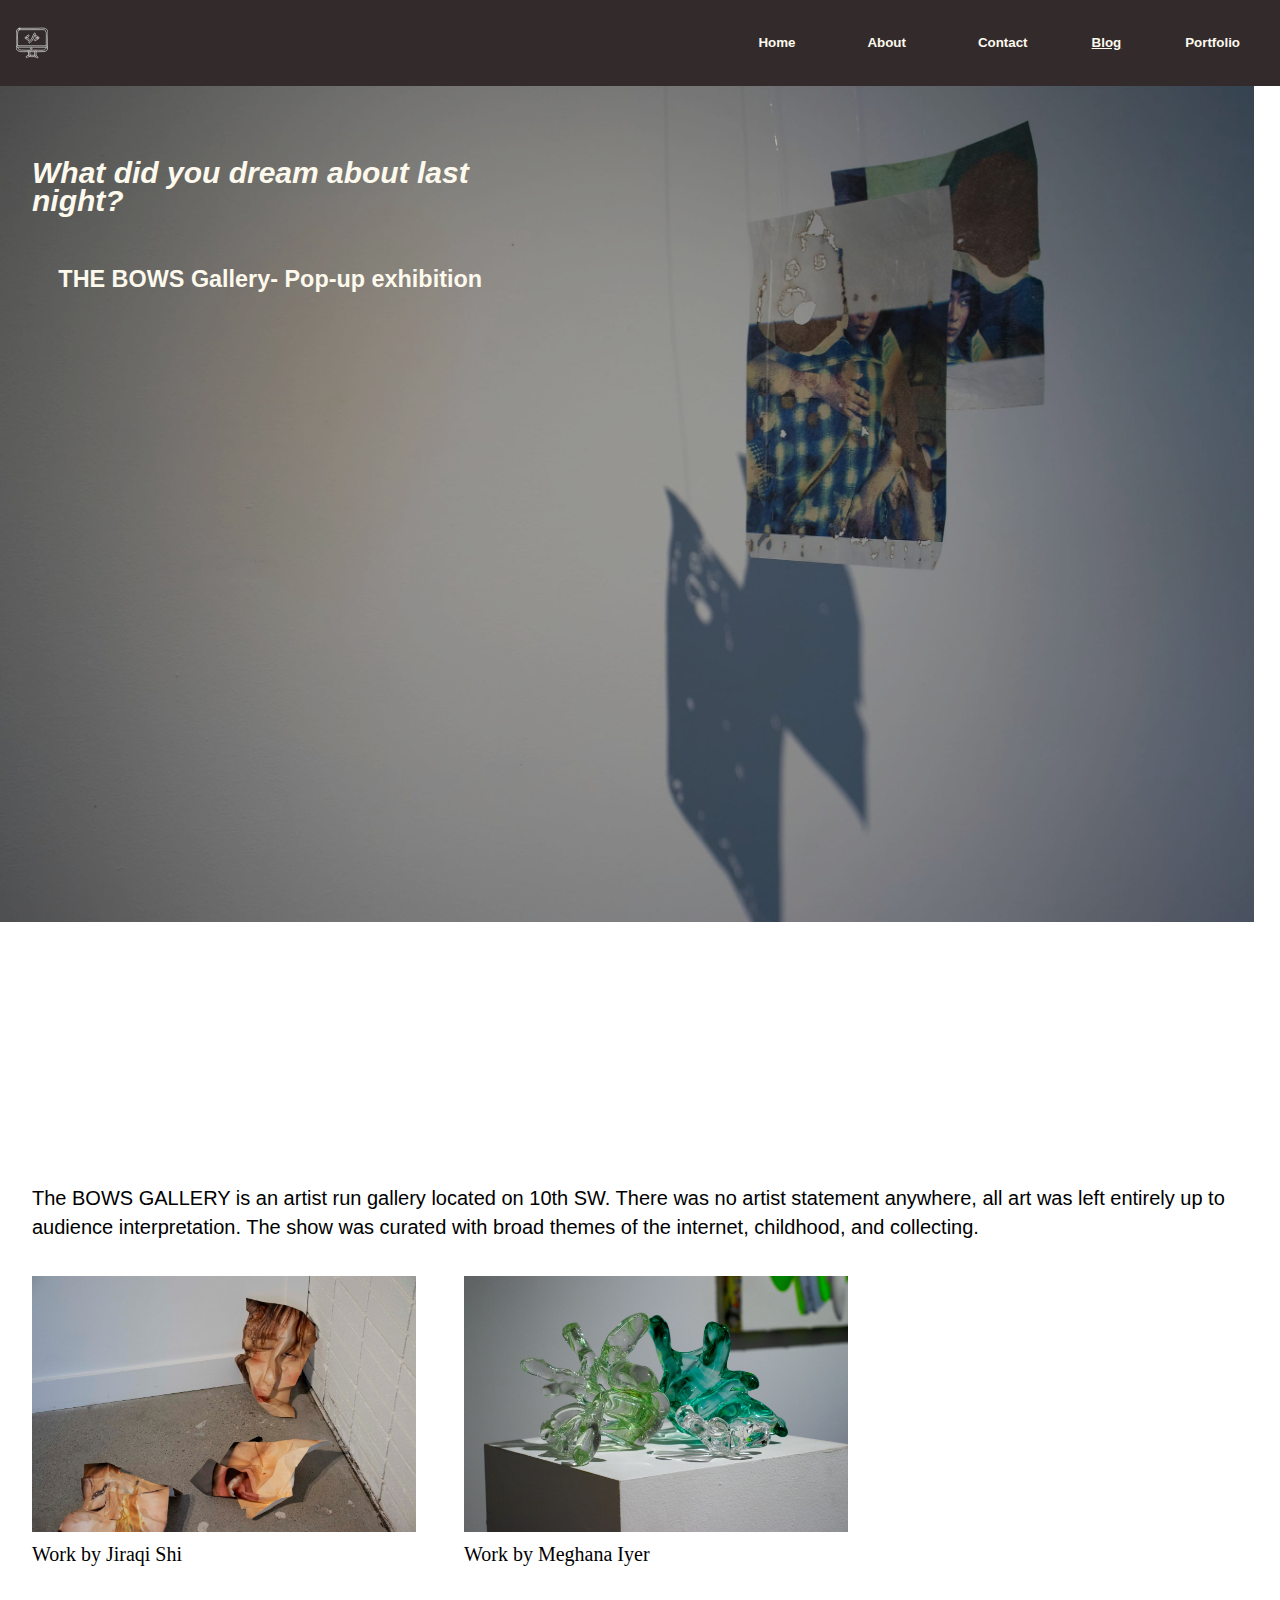
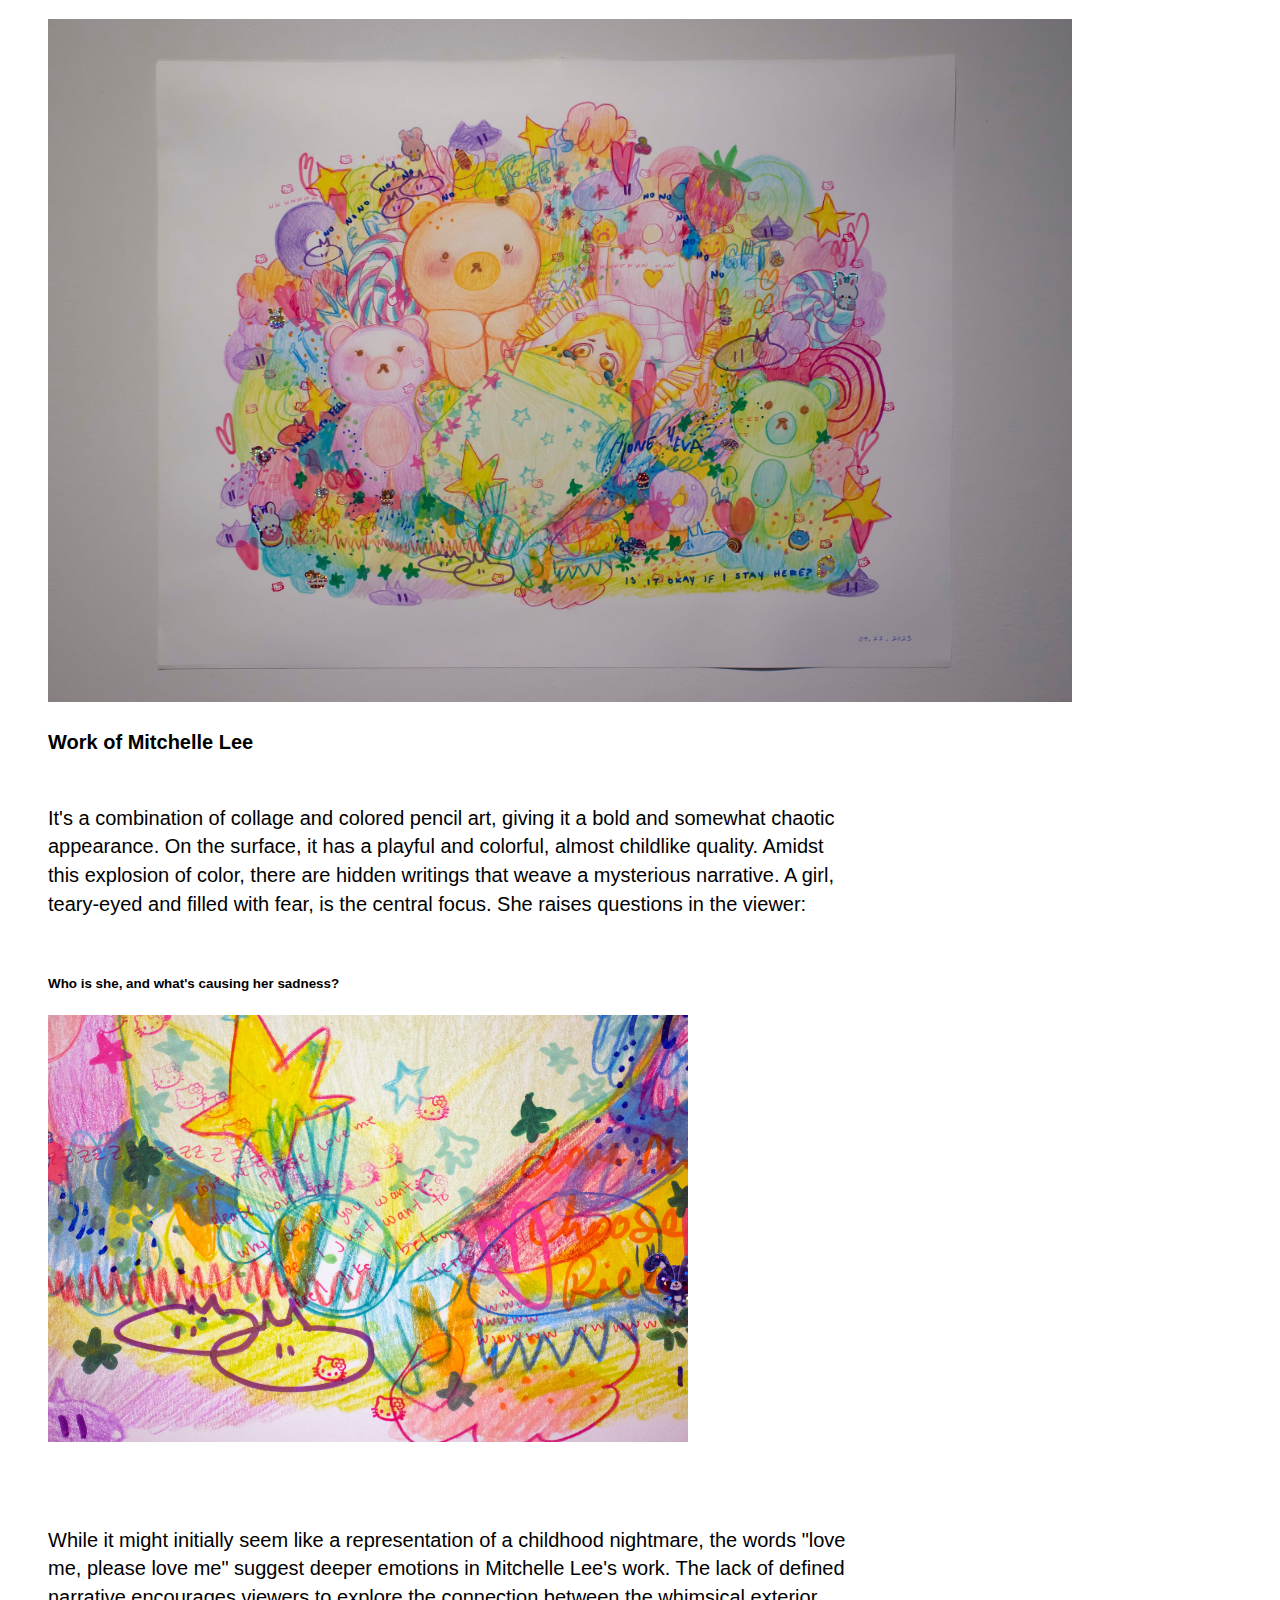
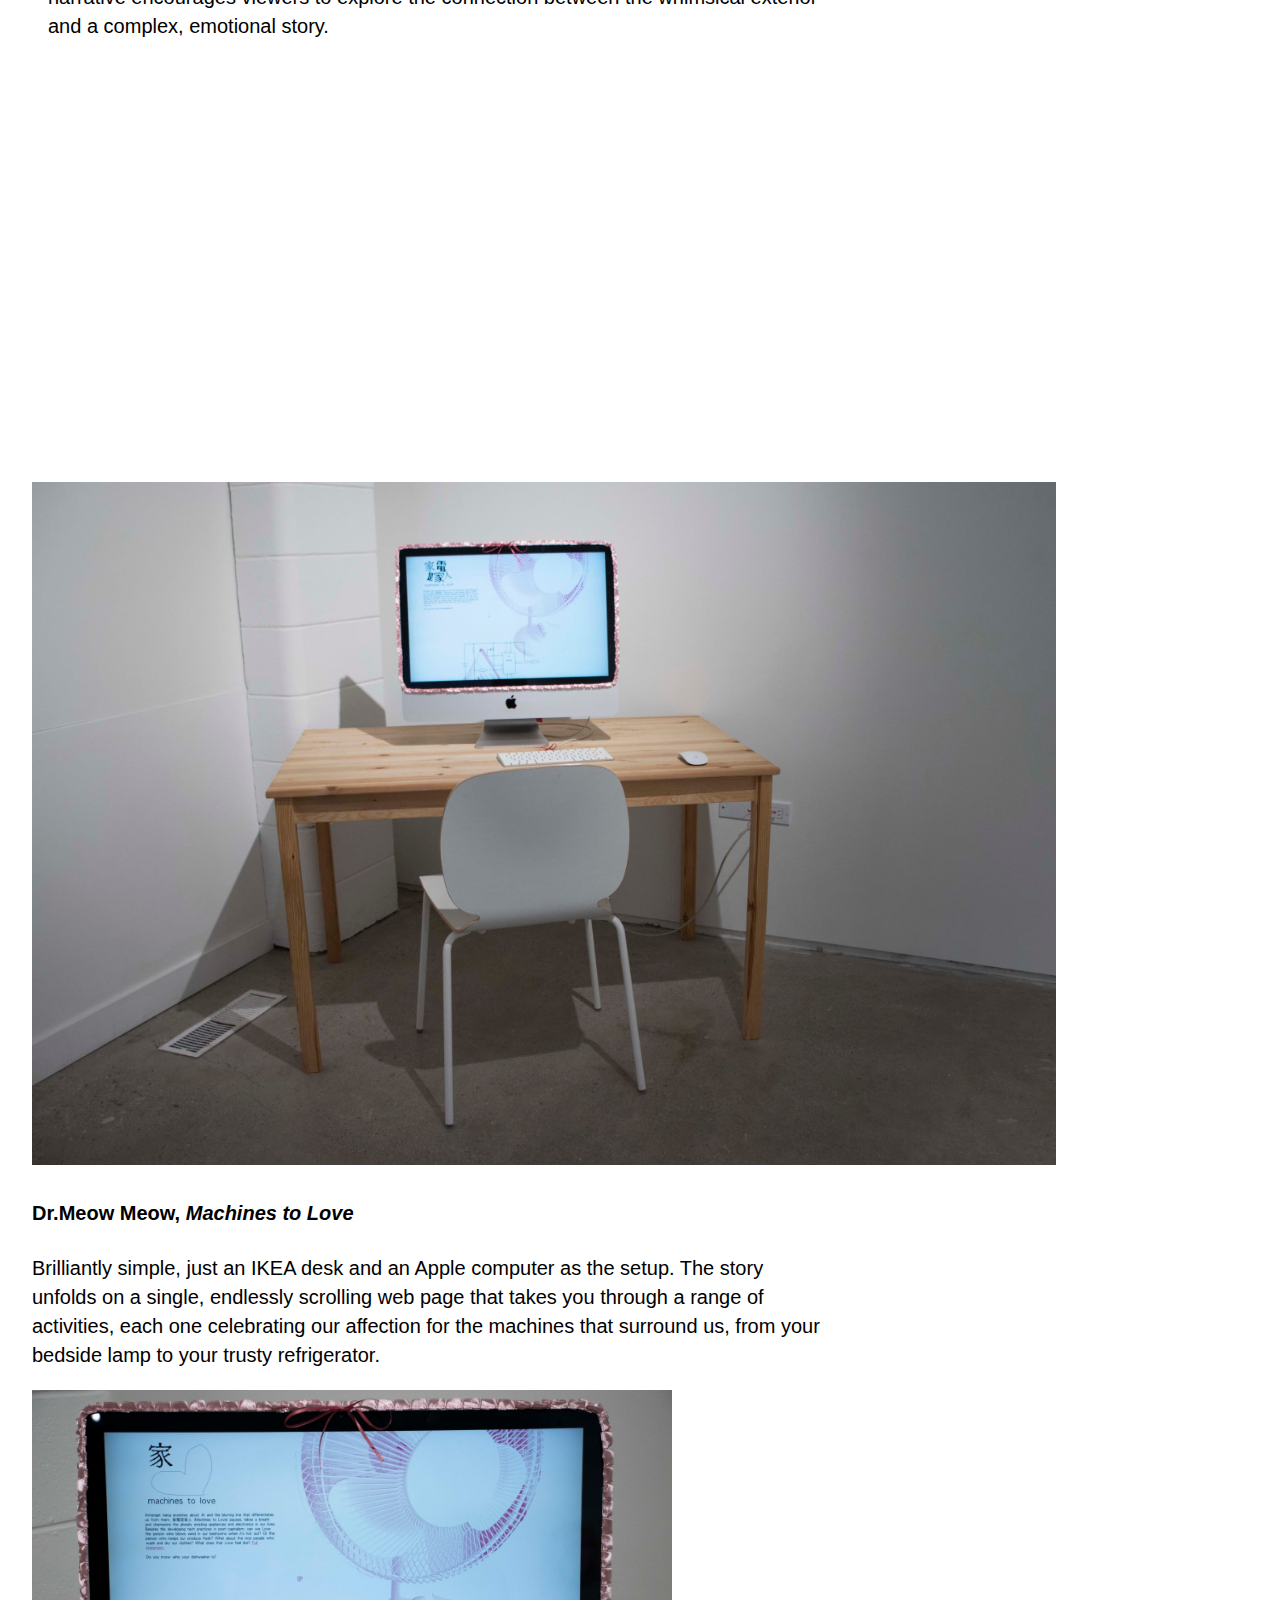
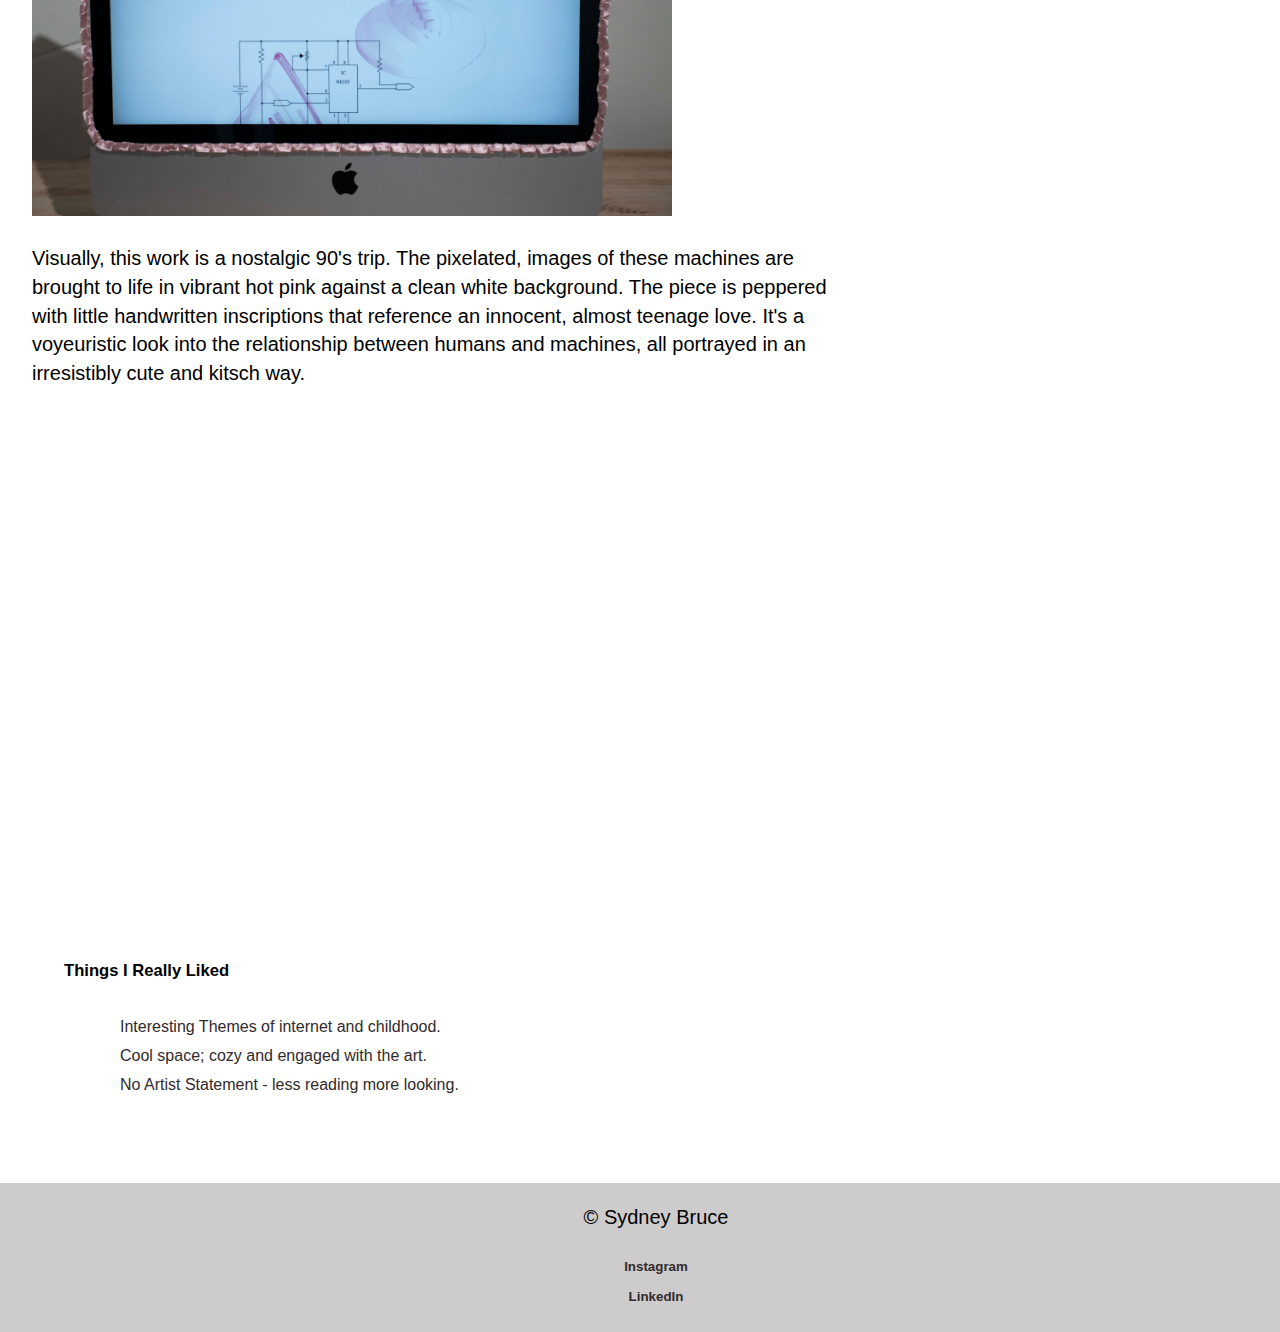
<file: blog.html>
<!DOCTYPE html>
<html lang="en">
<head>
  <meta charset="UTF-8">
  <meta name="viewport" content="width=device-width, initial-scale=1.0">
  <title>Blog</title>
  <link rel="stylesheet" href="css/colors.css">
  <link rel="stylesheet" href="css/reset.css">
  <link rel="stylesheet" href="css/typography.css">
  <link rel="stylesheet" href="css/nav.css">
  <link rel="stylesheet" href="css/footer.css">
  <link rel="stylesheet" href="css/main.css">
  <link rel="stylesheet" href="css/blog.css">
</head>
<body>
  <nav>
    <div class="navlogo">
      <svg xmlns="http://www.w3.org/2000/svg" xml:space="preserve" id="Layer_1" version="1.1" viewBox="0 0 52 52">
        <style>
          .st0{fill:#231f20}
        </style>
        <path d="m5.356 4.38 34.819-.09c1.503-.005 3.258-.212 4.724.14 1.701-.326 2.721.448 3.059 2.321 1.224 1.161 1.66 2.54 1.309 4.138.264 2.554-.028 5.296-.042 7.865l-.047 8.848c-.023 4.349 1.313 8.731-4.735 10.081-2.383.532-5.502.013-7.952.018l-8.947.02c-5.336.013-10.697.177-16.029-.074-1.557-.073-3.509.081-4.962-.476-1.533.144-2.426-.647-2.68-2.374-.99-.877-1.404-1.907-1.24-3.091-.44-2.642.029-5.777.042-8.445.017-3.39-1.734-18.424 3.139-19.053 1.416-.183 1.434-2.436 0-2.25-6 .775-5.32 7.249-5.342 11.92L.406 27.014c-.013 2.588-.7 6.533.409 9.008 2.349 5.241 11.382 3.951 16.012 3.972 9.39.043 19.056.565 28.417-.082 6.198-.429 6.14-3.984 6.168-9.36l.073-13.764c.018-3.26.996-8.365-.496-11.385C48.43.221 39.813 2.04 35.2 2.053L5.356 2.13c-1.448.003-1.45 2.253 0 2.25z" class="st0"/>
        <path d="m1.772 32.755 47.916.116c1.448.004 1.45-2.246 0-2.25l-47.916-.116c-1.448-.004-1.45 2.246 0 2.25zM31.236 15.686c.879.346 1.53 1.016 2.285 1.557.75.537 1.564.966 2.38 1.393v-1.943l-5.538 3.55c-1.215.779-.088 2.727 1.136 1.943l5.538-3.55c.677-.434.781-1.534 0-1.943-1.801-.942-3.322-2.436-5.203-3.177-1.348-.53-1.932 1.644-.598 2.17z" class="st0"/>
        <path d="M29.415 10.472c-1.468 2.225-2.05 4.623-3.163 7-1.194 2.55-2.967 4.695-5.109 6.504-1.107.936.491 2.52 1.591 1.591 2.059-1.74 3.813-3.795 5.075-6.187 1.348-2.554 1.94-5.334 3.549-7.773.8-1.212-1.148-2.34-1.943-1.135zM19.738 13.305c-1.097.74-2.21 1.463-3.276 2.246-.772.566-2.042 1.254-1.869 2.391.15.99 1.212 1.243 2.018 1.47.681.19.996.501 1.488.987.404.399 1.022.604 1.339 1.074.803 1.195 2.753.07 1.942-1.135-.56-.833-1.424-1.367-2.148-2.04a4.356 4.356 0 0 0-1.227-.794c-.398-.173-1.197-.194-1.512-.507l.29 1.095c-.106.133-.064.11.125-.07.224-.184.453-.36.69-.528a43.68 43.68 0 0 1 1.135-.8c.71-.487 1.427-.964 2.14-1.446 1.195-.805.07-2.756-1.135-1.943zM24.522 36.434h.666c1.448 0 1.45-2.25 0-2.25h-.666c-1.448 0-1.45 2.25 0 2.25zM18.25 49.413c1.67-1.91 5.258-1.237 7.516-1.255 2.826-.022 5.777-.288 8.008 1.797 1.057.988 2.652-.6 1.591-1.591-2.726-2.548-6.06-2.485-9.599-2.456-3.006.024-6.9-.61-9.107 1.914-.95 1.086.635 2.684 1.59 1.591z" class="st0"/>
        <path d="M30.397 39.725v6.917c0 1.448 2.25 1.45 2.25 0v-6.917c0-1.447-2.25-1.45-2.25 0zM20.093 39.39l.437 7.17c.088 1.44 2.338 1.45 2.25 0l-.437-7.17c-.088-1.438-2.338-1.448-2.25 0z" class="st0"/>
      </svg>
    </div>
    <label for="menu">Menu</label>
    <input type="checkbox" id="menu">
    <ul>
      <li><a class="nav-a" href="index.html">Home</a></li>
      <li><a class="nav-a" href="#">About</a></li>
      <li><a class="nav-a" href="#">Contact</a></li>
      <li class="current-page"><a href="blog.html">Blog</a></li>
      <li><a class="nav-a" href="gallery.html">Portfolio</a></li>
    </ul>
  </nav>
  <main>
    <header class="blog-header">
      <div class="blog-header-text">
        <h2><em>What did you dream about last night?</em>
        </h2>
        <h3>THE BOWS Gallery- Pop-up exhibition</h3>
      </div>
      <img class="header-img" src="assets/blog/IMG_0106-reverse.jpg" alt="a burnt up photo hanging from the ceiling in front of a white wall">
    </header>
  <p class="intro">The BOWS GALLERY is an artist run gallery located on 10th SW. There was no artist statement anywhere, all art was left entirely up to audience interpretation. The show was curated with broad themes of the internet, childhood, and collecting. </p>
  <section class="intro-gallery">
    <figure class= "float-img-one ">
    <img src="assets/blog/IMG_0117.jpg" alt="three pages of crumpled up paper in a corner. Each page is printed with a different face">
    <figcaption>Work by Jiraqi Shi</figcaption>
    </figure>
    <figure class="float-img-two ">
    <img src="assets/blog/IMG_0110.jpg" alt="Two glass sculptures of clear blue and green glass">
    <figcaption>Work by Meghana Iyer</figcaption>
    </figure>
  </section>
  <section class="work-one">
    <img class="main-image-one" src="assets/blog/IMG_0104.jpg" alt="a colorful crayon drawing on white paper against a white wall. ">
    <h4>Work of Mitchelle Lee</h4>
    <p>
    It's a combination of collage and colored pencil art, giving it a bold and somewhat chaotic appearance. On the surface, it has a playful and colorful, almost childlike quality. 
      
    Amidst this explosion of color, there are hidden writings that weave a mysterious narrative. A girl, teary-eyed and filled with fear, is the central focus. 
    She raises questions in the viewer: 
  </p>
      <h6 class="blog-quote">Who is she, and what's causing her sadness? </h6>
    <img class="close-up-one" src="assets/blog/IMG_0104-closeup.jpg" alt="a closeup of the crayon drawing.">
    <p class="blog-add-text">
      While it might initially seem like a representation of a childhood nightmare, the words "love me, please love me" suggest deeper emotions in Mitchelle Lee's work.
      The lack of defined narrative encourages viewers to explore the connection between the whimsical exterior and a complex, emotional story. 
    </p>
  </section>
  <section class="work-two">
    <img class="main-image-two" src="assets/blog/IMG_0114.jpg" alt="An apple computer is on a small desk. The screen is displaying a white background with small black text and a pixilated pink fan">

    <h4>Dr.Meow Meow, <em>Machines to Love</em></h4>

    
    <p class="work-two-paragraph" > Brilliantly simple, just an IKEA desk and an Apple computer as the setup.
      The story unfolds on a single, endlessly scrolling web page that takes you through a range of activities, each one celebrating our affection for the machines that surround us, from your bedside lamp to your trusty refrigerator.
    </p>

    <img class="close-up-two" src="assets/blog/IMG_0113-closeup.jpg">

    <p class="work-two-add">Visually, this work is a nostalgic 90's trip. The pixelated, images of these machines are brought to life in vibrant hot pink against a clean white background. The piece is peppered with little handwritten inscriptions that reference an innocent, almost teenage love. 
    It's a voyeuristic look into the relationship between humans and machines, all portrayed in an irresistibly cute and kitsch way.
    </p>
  </section>
  <div class="blog-list">
  <h5>Things I Really Liked</h5>
  <ul>
    <li class="list">Interesting Themes of internet and childhood.</li>
    <li class="list">Cool space; cozy and engaged with the art.</li>
    <li class="list">No Artist Statement - less reading more looking.</li>
  </ul>
  </div>
  </main>
  <footer>
    <p class="copyright">&copy; Sydney Bruce</p>
    <ul class="footer-ul">
      <li class="footer-link"><a class="footer-link" href="https://www.instagram.com/bruce.goods/">Instagram</a> </li>
      <li class="footer-link" ><a class="footer-link" href="https://www.linkedin.com/in/sydney-bruce-807723279/">LinkedIn</a> </li>
    </ul>
  </footer>
</body>
</html>
</file>
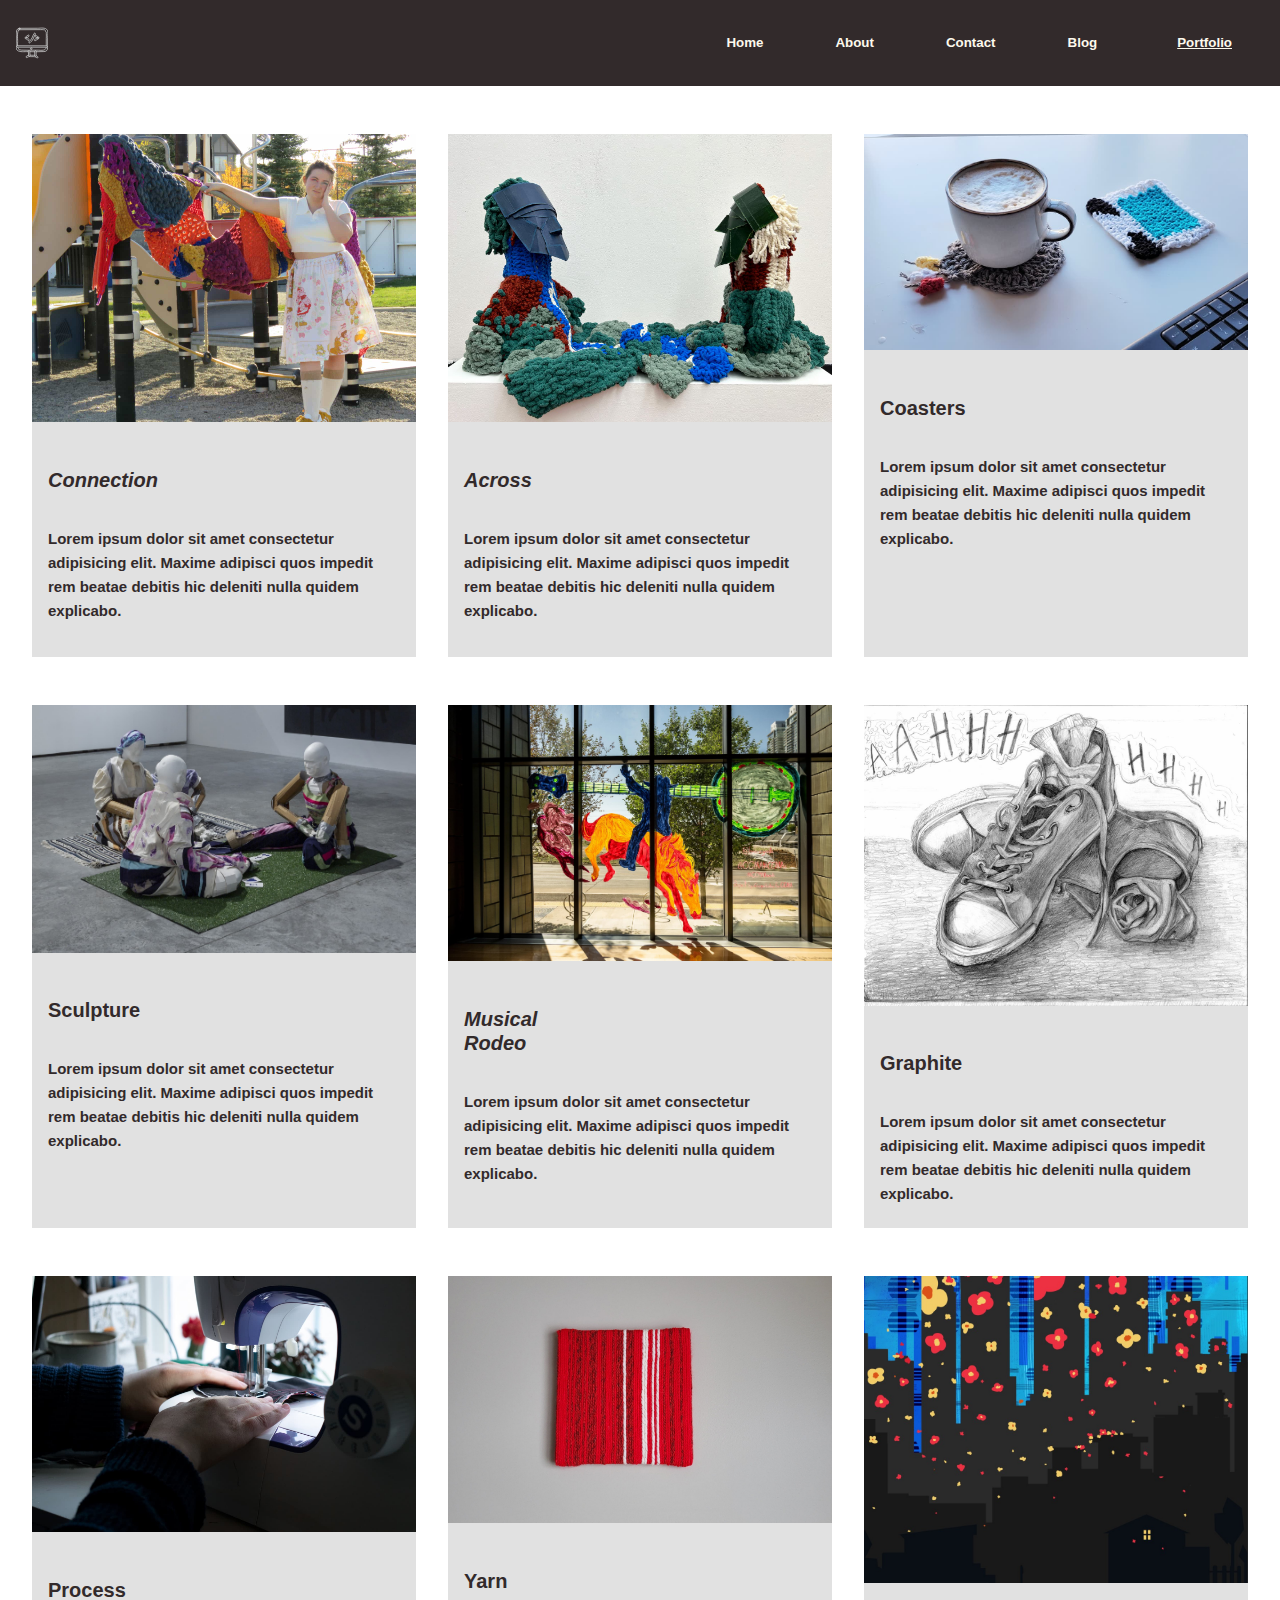
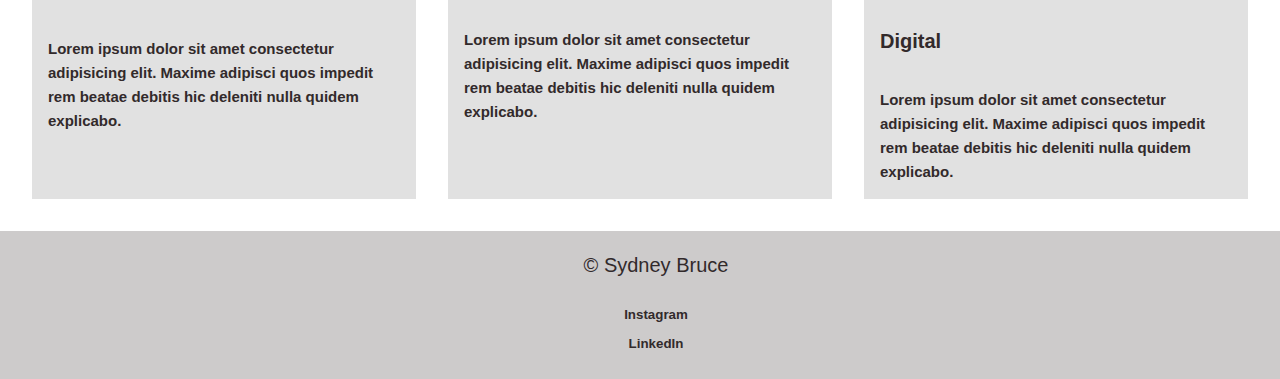
<file: gallery.html>
<!DOCTYPE html>
<html lang="en">
<head>
  <meta charset="UTF-8">
  <meta name="viewport" content="width=device-width, initial-scale=1.0">
  <title>Gallery</title>
  <link rel="stylesheet" href="css/colors.css">
  <link rel="stylesheet" href="css/reset.css">
  <link rel="stylesheet" href="css/typography.css">
  <link rel="stylesheet" href="css/nav.css">
  <link rel="stylesheet" href="css/footer.css">
  <link rel="stylesheet" href="css/gallery.css">
  <link rel="stylesheet" href="css/main.css">
</head>
<nav>
  <div class="navlogo">
    <svg xmlns="http://www.w3.org/2000/svg" xml:space="preserve" id="Layer_1" version="1.1" viewBox="0 0 52 52">
      <style>
        .st0{fill:#231f20}
      </style>
      <path d="m5.356 4.38 34.819-.09c1.503-.005 3.258-.212 4.724.14 1.701-.326 2.721.448 3.059 2.321 1.224 1.161 1.66 2.54 1.309 4.138.264 2.554-.028 5.296-.042 7.865l-.047 8.848c-.023 4.349 1.313 8.731-4.735 10.081-2.383.532-5.502.013-7.952.018l-8.947.02c-5.336.013-10.697.177-16.029-.074-1.557-.073-3.509.081-4.962-.476-1.533.144-2.426-.647-2.68-2.374-.99-.877-1.404-1.907-1.24-3.091-.44-2.642.029-5.777.042-8.445.017-3.39-1.734-18.424 3.139-19.053 1.416-.183 1.434-2.436 0-2.25-6 .775-5.32 7.249-5.342 11.92L.406 27.014c-.013 2.588-.7 6.533.409 9.008 2.349 5.241 11.382 3.951 16.012 3.972 9.39.043 19.056.565 28.417-.082 6.198-.429 6.14-3.984 6.168-9.36l.073-13.764c.018-3.26.996-8.365-.496-11.385C48.43.221 39.813 2.04 35.2 2.053L5.356 2.13c-1.448.003-1.45 2.253 0 2.25z" class="st0"/>
      <path d="m1.772 32.755 47.916.116c1.448.004 1.45-2.246 0-2.25l-47.916-.116c-1.448-.004-1.45 2.246 0 2.25zM31.236 15.686c.879.346 1.53 1.016 2.285 1.557.75.537 1.564.966 2.38 1.393v-1.943l-5.538 3.55c-1.215.779-.088 2.727 1.136 1.943l5.538-3.55c.677-.434.781-1.534 0-1.943-1.801-.942-3.322-2.436-5.203-3.177-1.348-.53-1.932 1.644-.598 2.17z" class="st0"/>
      <path d="M29.415 10.472c-1.468 2.225-2.05 4.623-3.163 7-1.194 2.55-2.967 4.695-5.109 6.504-1.107.936.491 2.52 1.591 1.591 2.059-1.74 3.813-3.795 5.075-6.187 1.348-2.554 1.94-5.334 3.549-7.773.8-1.212-1.148-2.34-1.943-1.135zM19.738 13.305c-1.097.74-2.21 1.463-3.276 2.246-.772.566-2.042 1.254-1.869 2.391.15.99 1.212 1.243 2.018 1.47.681.19.996.501 1.488.987.404.399 1.022.604 1.339 1.074.803 1.195 2.753.07 1.942-1.135-.56-.833-1.424-1.367-2.148-2.04a4.356 4.356 0 0 0-1.227-.794c-.398-.173-1.197-.194-1.512-.507l.29 1.095c-.106.133-.064.11.125-.07.224-.184.453-.36.69-.528a43.68 43.68 0 0 1 1.135-.8c.71-.487 1.427-.964 2.14-1.446 1.195-.805.07-2.756-1.135-1.943zM24.522 36.434h.666c1.448 0 1.45-2.25 0-2.25h-.666c-1.448 0-1.45 2.25 0 2.25zM18.25 49.413c1.67-1.91 5.258-1.237 7.516-1.255 2.826-.022 5.777-.288 8.008 1.797 1.057.988 2.652-.6 1.591-1.591-2.726-2.548-6.06-2.485-9.599-2.456-3.006.024-6.9-.61-9.107 1.914-.95 1.086.635 2.684 1.59 1.591z" class="st0"/>
      <path d="M30.397 39.725v6.917c0 1.448 2.25 1.45 2.25 0v-6.917c0-1.447-2.25-1.45-2.25 0zM20.093 39.39l.437 7.17c.088 1.44 2.338 1.45 2.25 0l-.437-7.17c-.088-1.438-2.338-1.448-2.25 0z" class="st0"/>
    </svg> </div>
  <label for="menu">Menu</label>
  <input type="checkbox" id="menu">
  <ul>
    <li><a class="nav-a" href="index.html">Home</a></li>
    <li><a class="nav-a" href="#">About</a></li>
    <li><a class="nav-a" href="#">Contact</a></li>
    <li><a class="nav-a" href="blog.html">Blog</a></li>
    <li class="current-page"><a class="nav-a" href="gallery.html">Portfolio</a></li>
  </ul>
  </nav>
<body>
  <main class = "gallery-main">
  <section class="section-one">
    <a class="card-link" href="#">
    <div class="card">
      <img class="card-img" src="assets/gallery/img-01.jpg">
    <div class="card-label">
      <h3 class ="card-h"><em>Connection</em></h3>
      <p> Lorem ipsum dolor sit amet consectetur adipisicing elit. Maxime adipisci quos impedit rem beatae debitis hic deleniti nulla quidem explicabo.</p>
    </div>
  </a>
  </div>
</div>
</section>
<section class="section-one">
  <a class="card-link" href="#">
  <div class="card">
    <img class="card-img" src="assets/gallery/img-02.jpg">
  <div class="card-label">
    <h3 class ="card-h"><em>Across</em></h3>
    <p> Lorem ipsum dolor sit amet consectetur adipisicing elit. Maxime adipisci quos impedit rem beatae debitis hic deleniti nulla quidem explicabo.</p>
  </div>
</a>
</div>
</div>
</section>
<section class="section-one">
  <a class="card-link" href="#">
  <div class="card">
    <img class="card-img" src="assets/gallery/img-03.jpg">
  <div class="card-label">
    <h3 class ="card-h">Coasters</h3>
    <p> Lorem ipsum dolor sit amet consectetur adipisicing elit. Maxime adipisci quos impedit rem beatae debitis hic deleniti nulla quidem explicabo.</p>
  </div>
</a>
</div>
</div>
</section>
<section class="section-one">
  <a class="card-link" href="#">
  <div class="card">
    <img class="card-img" src="assets/gallery/img-04.jpg">
  <div class="card-label">
    <h3 class ="card-h">Sculpture</h3>
    <p> Lorem ipsum dolor sit amet consectetur adipisicing elit. Maxime adipisci quos impedit rem beatae debitis hic deleniti nulla quidem explicabo.</p>
  </div>
</a>
</div>
</div>
</section>
<section class="section-one">
  <a class="card-link" href="#">
  <div class="card">
    <img class="card-img" src="assets/gallery/img-05.jpg">
  <div class="card-label">
    <h3 class ="card-h"><em>Musical Rodeo</em></h3>
    <p> Lorem ipsum dolor sit amet consectetur adipisicing elit. Maxime adipisci quos impedit rem beatae debitis hic deleniti nulla quidem explicabo.</p>
  </div>
</a>
</div>
</div>
</section>
<section class="section-one">
  <a class="card-link" href="#">
  <div class="card">
    <img class="card-img" src="assets/gallery/img-06.jpg">
  <div class="card-label">
    <h3 class ="card-h">Graphite</h3>
    <p> Lorem ipsum dolor sit amet consectetur adipisicing elit. Maxime adipisci quos impedit rem beatae debitis hic deleniti nulla quidem explicabo.</p>
  </div>
</a>
</div>
</div>
</section>
<section class="section-one">
  <a class="card-link" href="#">
  <div class="card">
    <img class="card-img" src="assets/gallery/img-07.jpg">
  <div class="card-label">
    <h3 class ="card-h">Process</h3>
    <p> Lorem ipsum dolor sit amet consectetur adipisicing elit. Maxime adipisci quos impedit rem beatae debitis hic deleniti nulla quidem explicabo.</p>
  </div>
</a>
</div>
</div>
</section>
<section class="section-one">
  <a class="card-link" href="#">
  <div class="card">
    <img class="card-img" src="assets/gallery/img-08.jpg">
  <div class="card-label">
    <h3 class ="card-h">Yarn</h3>
    <p> Lorem ipsum dolor sit amet consectetur adipisicing elit. Maxime adipisci quos impedit rem beatae debitis hic deleniti nulla quidem explicabo.</p>
  </div>
</a>
</div>
</div>
</section>
<section class="section-one">
  <a class="card-link" href="#">
  <div class="card">
    <img class="card-img" src="assets/gallery/img-09.jpg">
  <div class="card-label">
    <h3 class ="card-h">Digital</h3>
    <p> Lorem ipsum dolor sit amet consectetur adipisicing elit. Maxime adipisci quos impedit rem beatae debitis hic deleniti nulla quidem explicabo.</p>
  </div>
</a>
</div>
</div>
</section>
</main>
<footer>
  <p class="copyright">&copy; Sydney Bruce</p>
  <ul class="footer-ul">
    <li class="footer-link"><a class="footer-link" href="https://www.instagram.com/bruce.goods/">Instagram</a> </li>
    <li class="footer-link" ><a class="footer-link" href="https://www.linkedin.com/in/sydney-bruce-807723279/">LinkedIn</a> </li>
  </ul>
</footer>
</body>
</html>
</file>
<file: css/colors.css>
/* main branding colors for portfolio website */

/* hsl(44, 79%, 96%) off white background color */
/* hsl(356, 100%, 50%) party red */
/* hsl(29, 100%, 50%) pumpkin orange */
/* hsl(51, 100%, 50%) bright yellow */
/* hsl(195, 100%, 35%) candy blue */
/* hsl(351, 8%, 18%) soft black */

:root {
  --off-white: hsl(44, 79%, 96%);
  --party-red: hsl(356, 100%, 50%);
  --pumpkin-orange: hsl(29, 100%, 50%);
  --bright-yellow: hsl(51, 100%, 50%);
  --candy-blue: hsl(195, 100%, 35%);
  --soft-black: hsl(351, 8%, 18%);
}
</file>
<file: css/typography.css>
body {
  font-size: 20px;
  line-height: 1.8rem;
}

h1, h2, h3, h4, h5, h6 {
  font-family:'Montserrat', Arial, Helvetica, sans-serif;
}


p, li {
  font-family:'Cabin' , sans-serif
}

a {
  font-family:'Cabin' , sans-serif;
  font-weight: bold;
  font-size: smaller;
}
</file>
<file: css/nav.css>
nav ul{
  display: flex;
  flex-direction: row;
  justify-content: flex-end;

  width: 100vw;
  height: min-content;
}

nav{
  display: flex;
  justify-content: space-between;

  background-color: var(--soft-black);

  width: 100%;
  height: min-content;
  padding-top: 0.5rem;
}

/* nav links text styles */
li {
  margin-left: 1rem;
  margin-right:1.5rem;

  color: hsl(44, 79%, 96%);
  font-size: 1rem;
}

/* nav links */
.nav-a {
  color: var(--off-white);
  font-family: 'Cabin' , sans-serif;
  padding: 1rem;
}
/* nav links hover */
.nav-a:hover {
  background-color: var(--party-red); 
  border-radius: 20px;
}
/* for current menu nav */
.current-page {
  border-radius: 20px;
  padding: 0.5rem;
  padding-top: 0;
  color: var(--off-white);
  align-self: flex-start;
  text-decoration: underline;
}

.current-page:hover {
  background-color: var(--party-red); 
  border-radius: 20px;
  padding: 0.5rem;
  padding-top: 0;
}

/* the icon in nav bar */
.navlogo {
  fill: white;
  stroke: white;
  width:2rem;
  align-self: center;
  justify-self:flex-end;
  margin-left: 1rem;
  flex: none;
}

input, label {
  display: none;
}


/* for hamburger menu */
@media screen and  (max-width: 600px) {

  input {
    display: none;
  }
  
  nav ul {
    display: none;
  }

  /* norepeat for background image not working */
  label {
    display: block;

    width: 30px;
    height: 28px;
    padding-left: 2rem;

    color: var(--soft-black);
    background-image: url(../assets/x-icon.svg); 
    background-image: fill white;
  }
  
  input:checked + ul {
    display: block;
    width: min-content;
    margin-top: 1rem;
  }
  
}
</file>
<file: css/footer.css>
/* this keeps the footer at the bottom */
body {
  display: flex;
  flex-direction: column;
  min-height: 100vh;
}


/* footer styles */
footer {
  display: flex;
  flex-direction: column;
  justify-items: space-around;

  align-self: flex-end;
  text-align: center;

  width: 100%;
  background-color: hsl(351, 2%, 80%);
}

 /* reduce space between copy and links */
.footer-ul {
  margin-top: 0;
}

.footer-link {
  color: var(--soft-black);
  margin-top: 0;
}

 /* centers text with links */
.copyright {
  margin-left: 2rem;
}

/* for mobile */
@media screen and (width < 600px) {
  footer {
    flex-direction: row;
    align-items: center;
  }

  .footer-link {
    display: inline;
  }

  .footer-ul {
    margin-bottom: 0;
    padding-bottom: 0;
  }

}
</file>
<file: css/main.css>
/* adjusts the main body according to content */
main {
  flex: auto;
}
</file>
<file: css/blog.css>
/* main page grid */
main {
  display: grid;
  grid-template-columns: 33vw 33vw 33vw;
  grid-template-rows: repeat(19, 33vh);
  grid-auto-rows: auto;
  
  /* makes header full size but no overflow */
  width: 100vw;
  margin: 0;
  padding: 0;
}

/* stops figure images from overflowing the page */
figure{
  margin:0;
}

/* header container  */
.blog-header {
  display: grid;
  grid-template-columns: repeat(4, 33vw);
  grid-template-rows: 33vh 33vh;
  width: 99vw;
  margin: 0;
}

/* header image style */
.header-img{

  /* having weird bug where its overflowing at 100% */
  width: 98vw;
  margin-left: 0;
  margin-right: 0;
  object-fit: cover;
  margin-bottom: 1rem;

  grid-column-start: 1;
  grid-column-end: 4;
  grid-row-start: 1;
  position: relative;

  /* darkens the photo for text readability */
  filter: brightness(75%);
}

/* header h1 and h2 styles */
.blog-header-text {
  display: flex;
  flex-direction: column;
  justify-content: flex-start;
  align-items: flex-end;

  max-width: 45ch;
  /* puts ontop of image */
  position: absolute;
  z-index: 2;

  margin-left: 2rem;
  padding-top: 3rem;

  color: var(--off-white);
}

/* first paragraph after header */
.intro {
grid-row-start: 4;
align-self: end;
grid-column: 1 / span 3;

margin: 2rem;
margin-top: 2rem;
}

/* two images  section*/
/* makes float images small */
img {
  width: 30vw;
  object-fit: contain;

}

/* two images */
.intro-gallery {
  display: flex;
  justify-self: end;
  justify-content: space-around;

  grid-row-start: 5;
  grid-column-start: 1;
  grid-column-end: 3;

  margin: auto;
  padding-left: 2rem;
}

/* push images towards center */
.float-img-one {
  margin-right: 3rem;
  grid-column-start: 2;
}

/* michelle lees work */
/* parent box */
.work-one{
  grid-row-start: 6;
  grid-column: 1 / span 3;

  display: flex;
  flex-direction: column;

  margin: 3rem;
  width: 80ch;
}

/* first and second main section image*/
.main-image-two, .main-image-one {
  width: 80vw;
  margin-top: 0;
}

/* close up image */
.close-up-one {
  width: 50vw;
  margin-bottom: 4rem;
}


 /* h3 next to close up image */
.blog-quote {
  margin-bottom: 1rem;
}

/* machines to love section */
/* parent container */
.work-two {
  grid-column: 1 / span 3;
  grid-row-start: 13;
  margin: 3rem;
  width: 80ch;
  margin: 2rem;
}

.close-up-two {
  width: 50vw;
}

.blog-list {
  margin-left: 4rem;
  margin-bottom: 4rem;
  grid-row-start: 20;
  grid-column: 1 / span 3;
}

.list {
  color: var(--soft-black);
  max-width: 45ch;
}
/* responsiveness */
/* tablet view */
@media screen and (max-width: 855px) {

  .work-one {
    width: 25rem;
    grid-row-start: 5;
  }

  .work-two {
    grid-row-start: 12;
    width: 25rem;
  }
  .intro {
    grid-row-start: 3;
  }

  .intro-gallery {
    grid-row-start: 4;
  }
  .blog-list {
    grid-row-start: 17;
  }
}

/* mobile view */
@media screen and (max-width: 490px) {
  .work-two {
    grid-row-start: 11;
  }
  main {
    grid-template-rows: repeat(16, 33vh);
}
.blog-list {
  grid-row-start: 16;
}
}
</file>
<file: css/gallery.css>
/* main grid for gallery */
.gallery-main {
  display: grid;
  grid-template-columns: 1fr 1fr 1fr;
  grid-template-rows: 1fr 1fr 1fr;

  gap: 2rem;
  margin: 2rem;
}

/* section that holds the card */
.section-one {
  width: 1fr;
  background-color: #E1E1E1;
  display: flex;
  flex-direction: column;
  margin-top: 1rem;
}

/* a tag for card - keeps from overflowing */
.card-link{
  width:fit-content;
}

/* keeps card min width to content */
.card{
  width: fit-content;
}

/* fill card with image banner */
.card-img {
  width:100%;
  

}

/* styles for inner card paragraph and align to middle*/
.card-label {
  display: flex;
  flex-direction: column;
  justify-content: center;

  font-size: 15px;
  line-height: 1.5rem;

  margin: 1rem;
  margin-bottom: 0;
}

/* changes h to fit inside card */
.card-h {
  font-size: 20px;
  width: min-content;
  color: var(--soft-black);
}

p {
  color: var(--soft-black);
}
/* tablet view */
@media screen and (max-width: 760px) {
  .gallery-main {
    grid-template-columns: 1fr 1fr;
    grid-template-rows: auto;
  }
}

/* mobile view */
@media screen and (max-width: 480px) {
  .gallery-main {
    grid-template-columns: 1fr;
    grid-template-rows: auto;
  }
}
</file>
